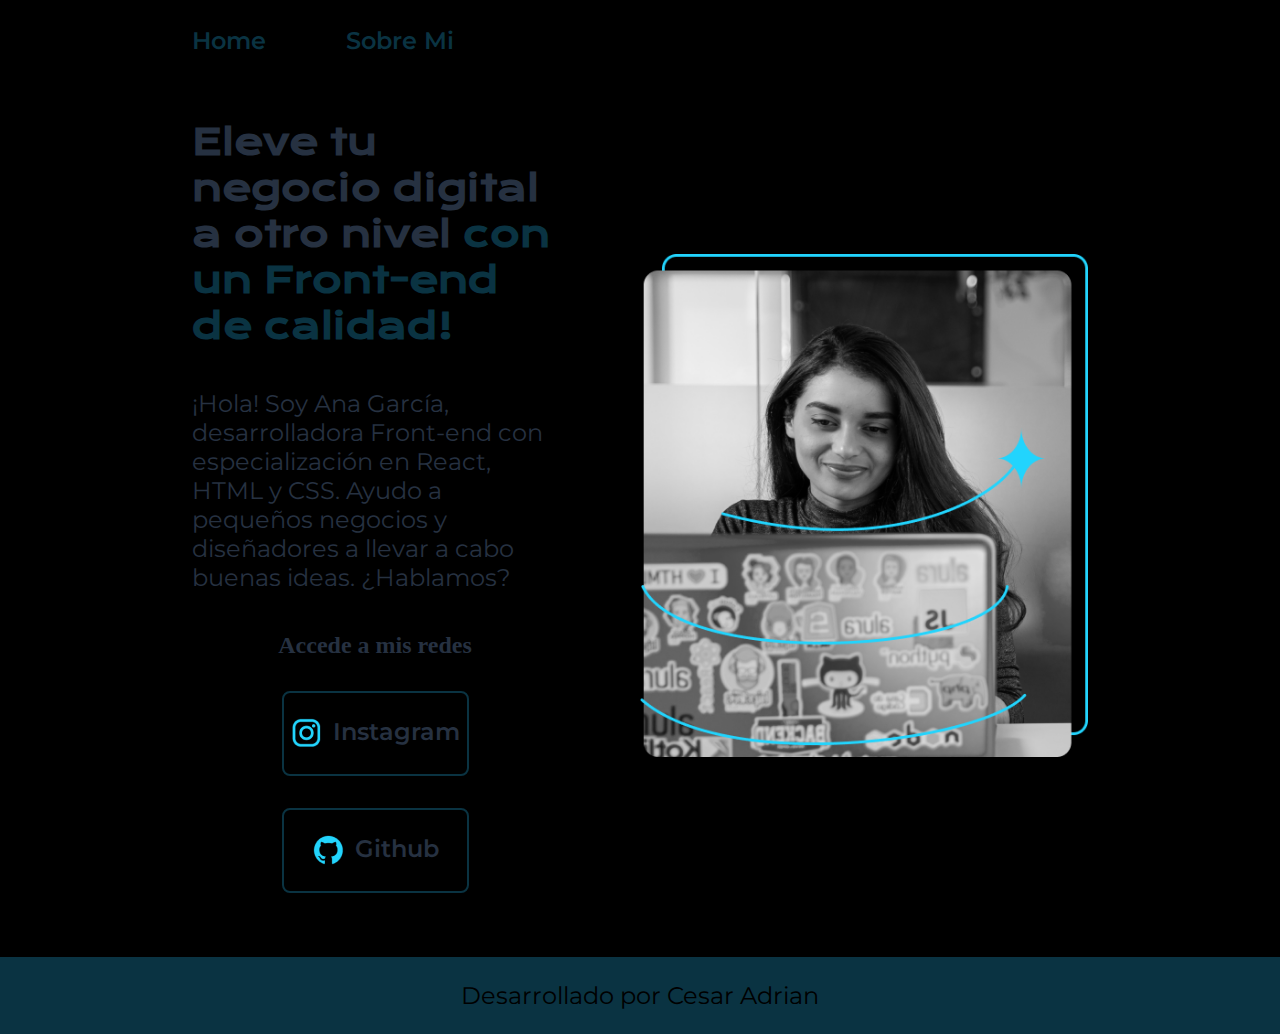
<file: index.html>
<!DOCTYPE html>
<html lang="es">
<head>
    <meta charset="UTF-8">
    <meta name="viewport" content="width=device-width, initial-scale=1.0">
    <title>Portafolio</title>
    <link rel="stylesheet" href="style.css">
</head>
<body>
    <header class="header">
        <nav class="header__menu">
            <a class="header__menu__link" href="index.html">Home</a>
            <a class="header__menu__link"href="about.html">Sobre Mi</a>
        </nav>
    </header>
    <main class="presentacion">
        <section class="presentacion__contenido"> 
        <h1 class="presentacion__contenido__titulo">
        Eleve tu negocio digital a otro nivel <strong class="titulo-destaque">con un Front-end de calidad!</strong>
        </h1>
        <p class="presentacion__contenido__texto"> ¡Hola! Soy Ana García, desarrolladora Front-end con especialización en React, HTML y CSS. 
            Ayudo a pequeños negocios y diseñadores a llevar a cabo buenas ideas. ¿Hablamos?
        </p>
        <div class="presentacion__enlaces"> 
            <h2 class="presentacion__enlaces__subtitulo">Accede a mis redes</h2>
            <a class="presentacion__enlaces__link" href="https://www.instagram.com/"><img src="./assets/instagram.png" alt="">Instagram</a>
            <a class="presentacion__enlaces__link" href="https://github.com/"><img src="./assets/github.png" alt="">Github</a>
        </div>

        </section>
        <img class="presentacion__imagen"src="./assets/Imagem.png" alt="imagen de Ana Garcia Trabajando">
    </main>
    <footer class="footer">
        <p>Desarrollado por Cesar Adrian</p>
    </footer>
</body>
</html>
</file>
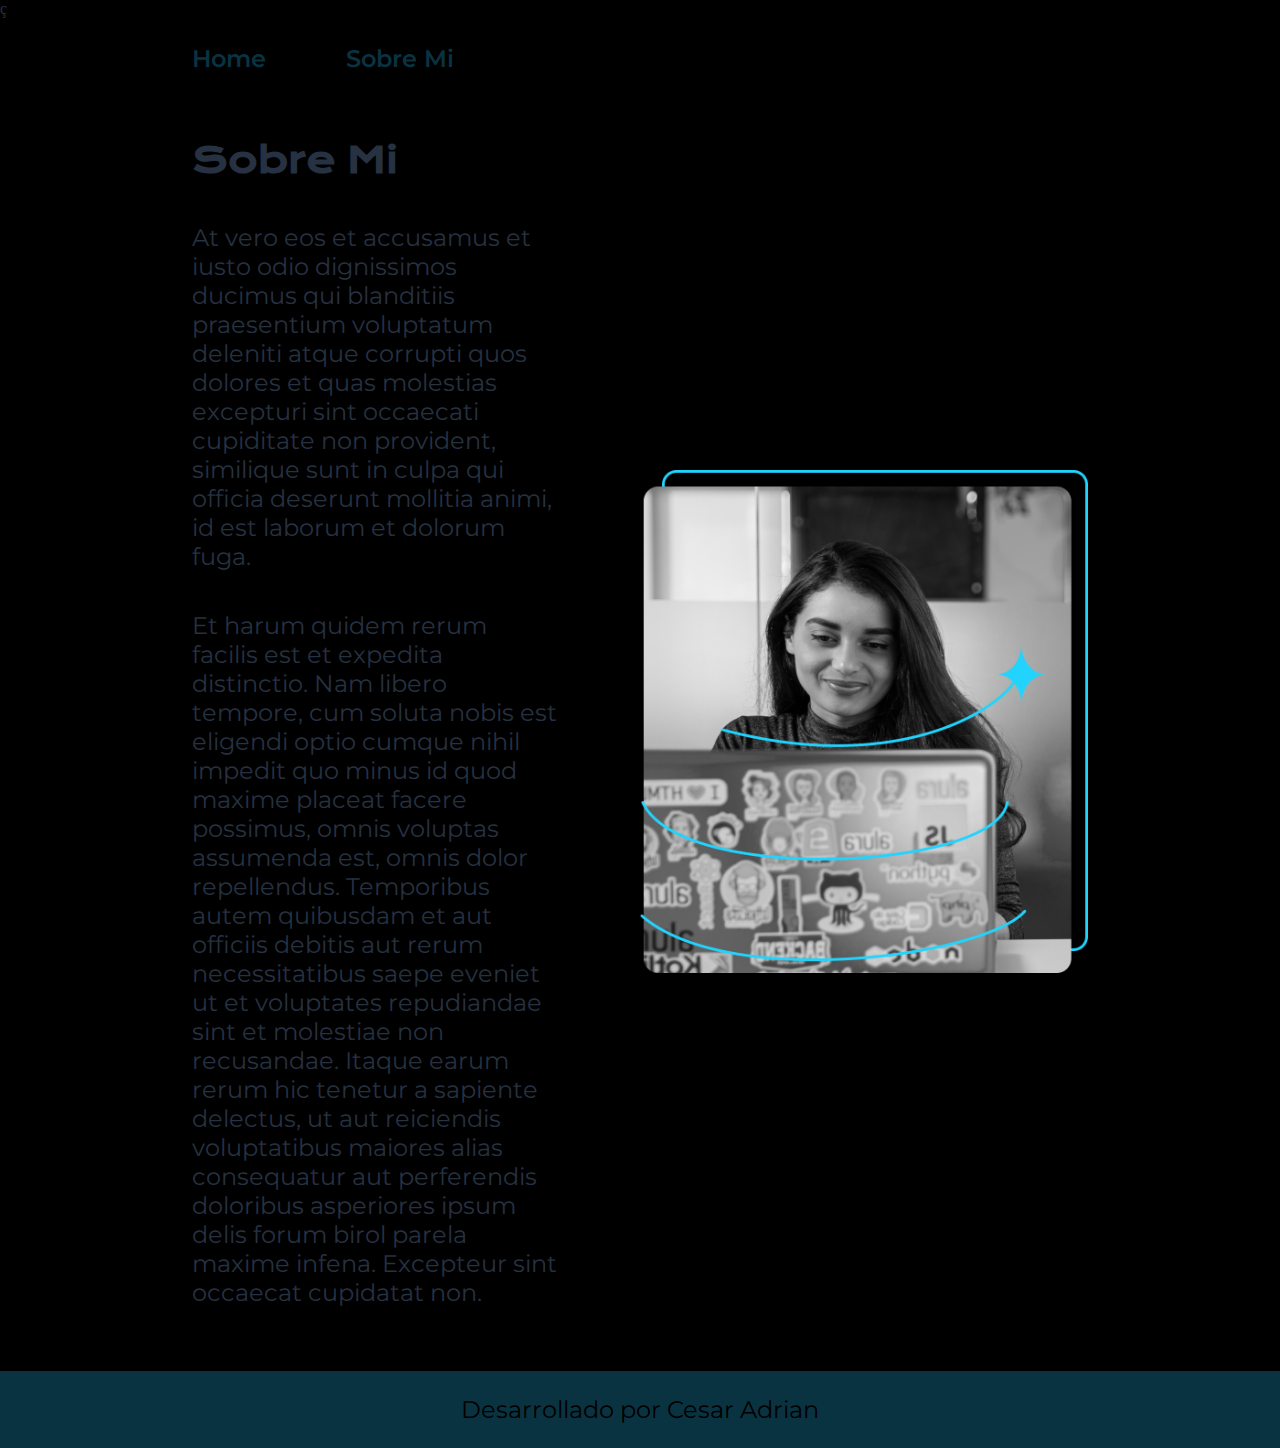
<file: about.html>
<!DOCTYPE html>
<html lang="es">
<head>
    <meta charset="UTF-8">
    <meta name="viewport" content="width=device-width, initial-scale=1.0">
    <title>Sobre Mi</title>ç
    <link rel="stylesheet" href="style.css">
</head>
<body>
    <header class="header">
        <nav class="header__menu">
            <a class="header__menu__link" href="index.html">Home</a>
            <a class="header__menu__link"href="about.html">Sobre Mi</a>
        </nav>
    </header>
    <main class="presentacion">

        <section class="presentacion__contenido">

            <h1 class="presentacion__contenido__titulo">Sobre Mi</h1>
            <p class="presentacion__contenido__texto">At vero eos et accusamus et iusto odio dignissimos ducimus qui blanditiis praesentium voluptatum deleniti atque corrupti quos dolores et quas molestias excepturi sint occaecati cupiditate non provident, 
                similique sunt in culpa qui officia deserunt mollitia animi, id est laborum et dolorum fuga.</p>

            <p class="presentacion__contenido__texto">Et harum quidem rerum facilis est et expedita distinctio. Nam libero tempore, 
                cum soluta nobis est eligendi optio cumque nihil impedit quo minus id quod maxime placeat facere possimus, 
                omnis voluptas assumenda est, omnis dolor repellendus. 
                Temporibus autem quibusdam et aut officiis debitis aut rerum necessitatibus saepe eveniet ut et voluptates repudiandae sint et molestiae non recusandae. 
                Itaque earum rerum hic tenetur a sapiente delectus, 
                ut aut reiciendis voluptatibus maiores alias consequatur aut perferendis doloribus asperiores ipsum delis forum birol parela maxime infena. 
                Excepteur sint occaecat cupidatat non.</p>
            
        </section>
        <img class="presentacion__imagen"src="./assets/Imagem.png" alt="imagen de Ana Garcia Trabajando">
    </main>
    <footer class="footer">
        <p>Desarrollado por Cesar Adrian</p>
    </footer>
</body>
</html>
</file>
<file: style.css>
@import url('https://fonts.googleapis.com/css2?family=Krona+One&family=Montserrat:ital,wght@0,100..900;1,100..900&display=swap');


:root{
    --color-primario:#000000;
    --color-secundario:#263141;
    --color-terciario:#0A3342;
    --color-hover:#272727;

    --fuente-montserrat:"montserrat",sans-serif;
    --fuente-Krona:"Krona One",sans-serif
}

* {
    padding: 0;
    margin: 0;
}


body{
    background-color:var(--color-primario);
    color: var(--color-secundario);
    box-sizing: border-box;
}


.header {
padding: 2% 0% 0% 15%;
}

.header__menu {
display: flex;
gap: 80px;
}

.header__menu__link {
font-family: var(--fuente-montserrat);
font-size: 1.5rem;
font-weight: 600;
color: var(--color-terciario);
text-decoration: none;
}

strong {
    color: #22D4FD;
}


.presentacion {
    display: flex;
    align-items: center;
    padding: 5% 15%;
    justify-content: space-between;
    gap: 82px;
}


.presentacion__contenido {
    width: 50%;
    display: flex;
    flex-direction: column;
    gap: 40px;
}


.presentacion__contenido__titulo {
    font-size: 2.25rem;
    font-family: var(--fuente-Krona);
}

.titulo-destaque {
    color: var(--color-terciario);
}

.presentacion__contenido__texto {
    font-family: var(--fuente-montserrat);
    font-size: 1.5rem;
}

.presentacion__enlaces {
    display: flex;
    justify-content:space-between;
    flex-direction: column;
    align-items: center;
    gap: 32px;
}

.presentacion__contenido__subtitulo {
    font-family: var(--fuente-Krona);
    font-size: 24px;
    font-weight: 400;
}

.presentacion__enlaces__link {
    width: 50%;
    text-align: center;
    padding: 24.5px 0;
    border-radius: 8px;
    font-family: var(--fuente-montserrat);
    font-size: 1.5rem;
    font-weight: 600;
    text-decoration: none;
    color: var(--color-secundario);
    border: 2px solid var(--color-terciario);
    display: flex;
    justify-content: center;
    gap: 10px;
}

.presentacion__enlaces__link:hover {

    background-color: var(--color-hover);
}

.presentacion__imagen{
    width: 50%;
}

.footer{
    background-color: var(--color-terciario);
    padding: 24px;
    color: var(--color-primario);
    text-align: center;
    font-family:var(--fuente-montserrat);
    font-size: 24px;
    font-weight: 400;

}

@media (max-width: 1200px ){

     .header {
        padding: 10%;
     }

    .header__menu {
        justify-content: center;
    }

    .presentacion {
        flex-direction: column-reverse;
        padding: 5%;
    }

    .presentacion__contenido {
      width: auto;  
    }
}
</file>
